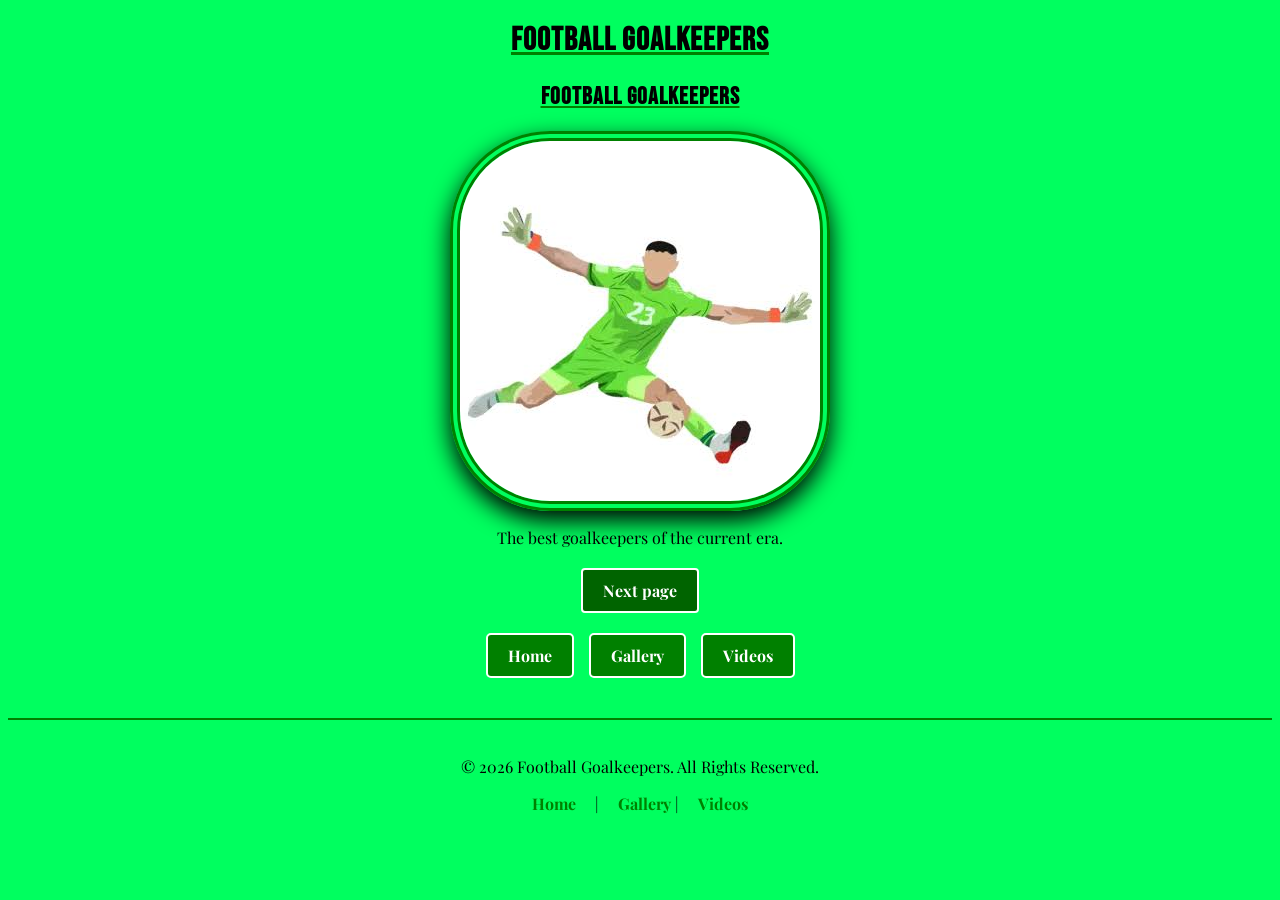
<file: index.html>
<!DOCTYPE html>
<html lang="en">
<head>
    <meta charset="UTF-8">
    <title>Football Goalkeepers | Home</title>

    
    <link rel="preconnect" href="https://fonts.googleapis.com">
    <link rel="preconnect" href="https://fonts.gstatic.com" crossorigin>
    <link href="https://fonts.googleapis.com/css2?family=Bebas+Neue&family=Playfair+Display&display=swap" rel="stylesheet">

   
    <link rel="stylesheet" href="styles.css">
</head>

<body>

    <h1>Football Goalkeepers</h1>
    <h2>Football Goalkeepers</h2>

    <img src="martinez.jpeg"
         class="hover-pic"
         alt="Football goalkeeper">

    <div class="goalkeeper-image"></div>

    <p>The best goalkeepers of the current era.</p>

    <div class="link-container">
        <a href="index(copy 1).html" class="html-switch-btn">
            Next page
        </a>
    </div>

    <div class="page-nav">
        <a href="index.html" class="nav-btn">Home</a>
        <a href="index(copy 1).html" class="nav-btn">Gallery</a>
        <a href="index(copy%202).html" class="nav-btn">Videos</a>
    </div>

    <footer style="text-align: center; margin-top: 40px; padding: 20px; border-top: 2px solid green;">
        <p>&copy; 2026 Football Goalkeepers. All Rights Reserved.</p>

        <p>
            <a href="index.html" style="color: green; text-decoration: none; margin-right: 15px; font-weight: bold;">Home</a>
            |
            <a href="index(copy 1).html" style="color: green; text-decoration: none; margin-left: 15px; font-weight: bold;">Gallery</a>
            |
            <a href="index(copy 2).html" style="color: green; text-decoration: none; margin-left: 15px; font-weight: bold;">Videos</a>
        </p>
    </footer>

</body>
</html>
</file>
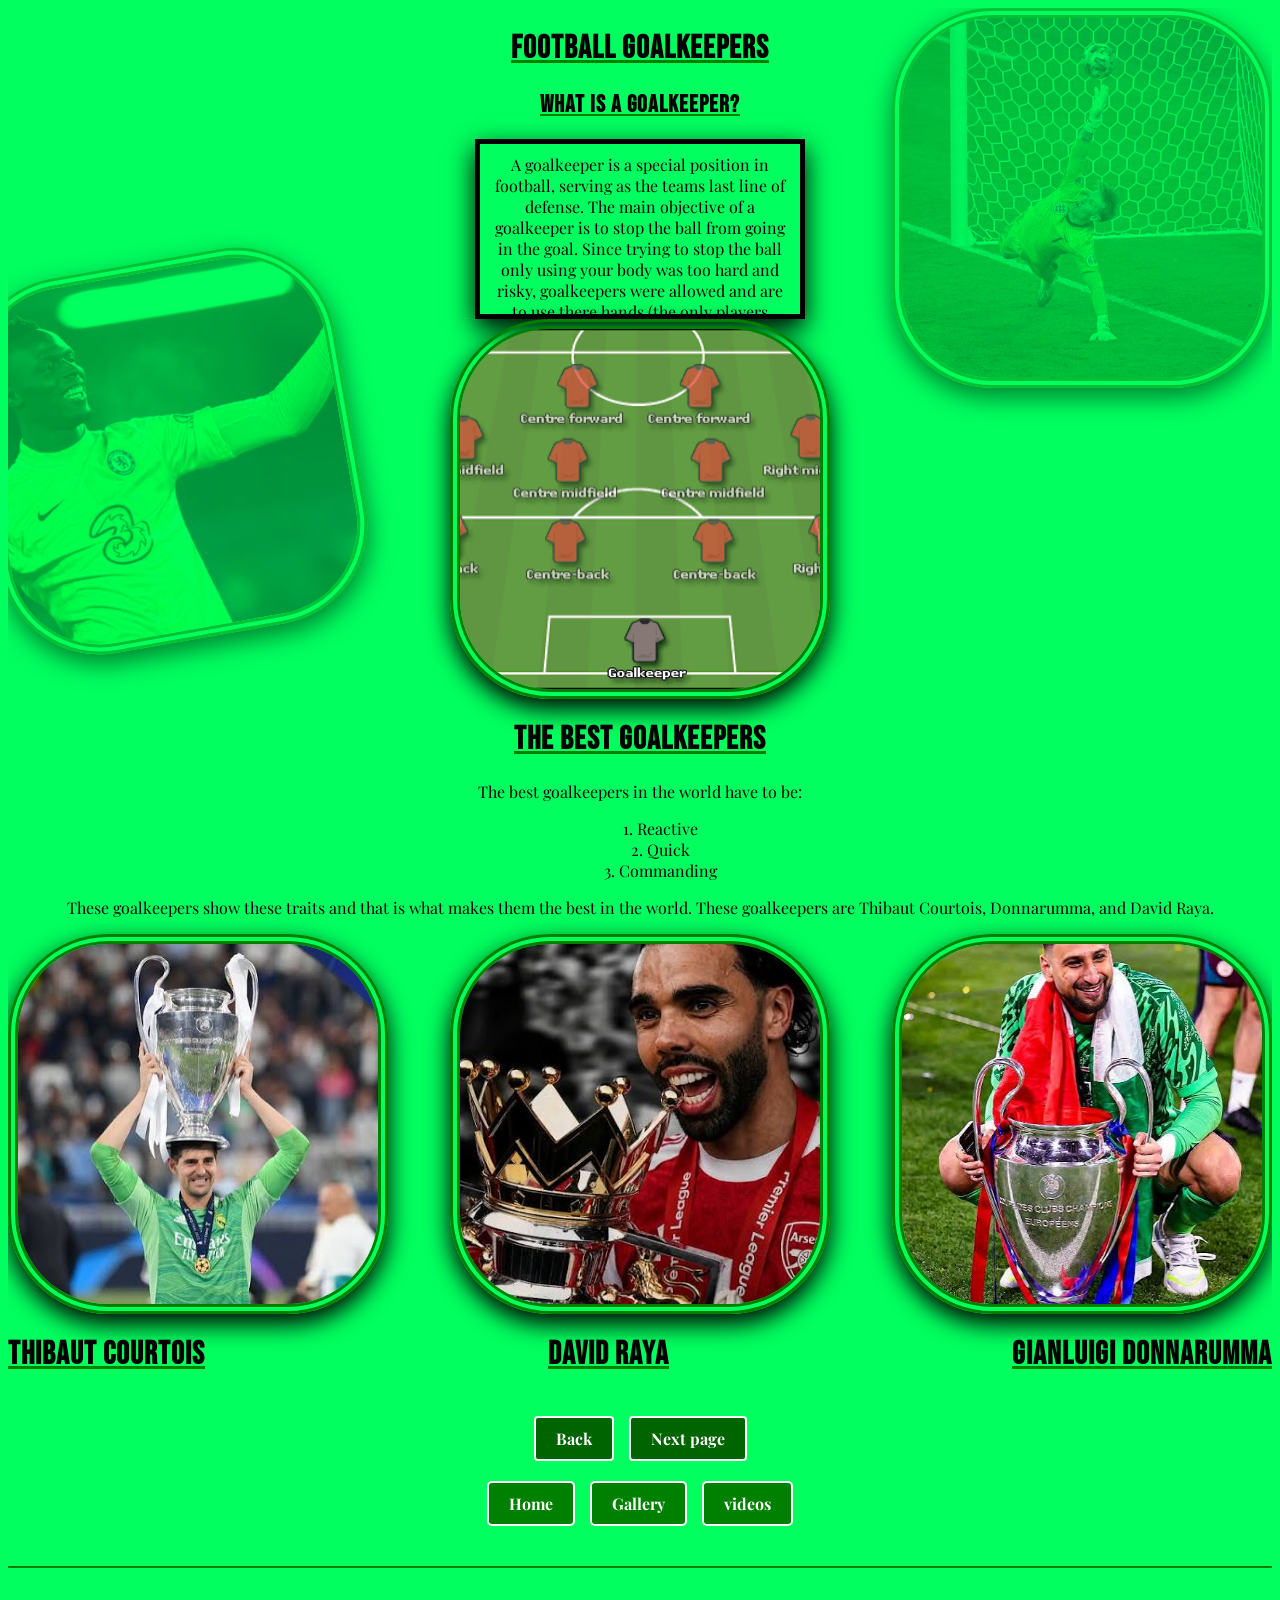
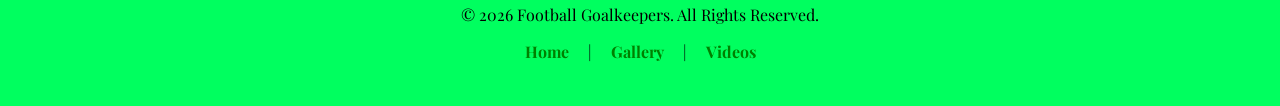
<file: index(copy 1).html>
<!DOCTYPE html>
<html lang="en">
<head>
    <meta charset="UTF-8">
    <title>Football Goalkeepers</title>

    
    <link rel="preconnect" href="https://fonts.googleapis.com">
    <link rel="preconnect" href="https://fonts.gstatic.com" crossorigin>
    <link href="https://fonts.googleapis.com/css2?family=Bebas+Neue&family=Playfair+Display&display=swap" rel="stylesheet">

    <link rel="stylesheet" href="styles.css">

    <style>
        .page-container {
            position: relative;
            width: 100%;
            min-height: 100vh;
            overflow: hidden;
        }

        .faded-bg-art {
            position: absolute;
            opacity: 0.48;
            z-index: 1;
            pointer-events: none;
            mix-blend-mode: multiply;
        }

        .bg-left {
            top: 15%;
            left: -2%;
            width: 350px;
            transform: rotate(-10deg);
        }

        .bg-right {
    position: absolute;
    right: 0;
    left: auto;
    transform: scaleX(-1);
}

        .page-content-layer {
            position: relative;
            z-index: 2;
        }
    </style>
</head>

<body>
    <div class="page-container">

        <img src="gk.jpeg" alt="Net Silhouette" class="faded-bg-art bg-left">

        <img src="gk1.jpeg" alt="Stadium Silhouette" class="faded-bg-art bg-right">

        <div class="page-content-layer">
            <h1>Football goalkeepers</h1>
            <h2>What is a goalkeeper?</h2>

            <div class="scroll" style="
                width: 300px;
                height: 150px;
                overflow-y: auto;
                border: 5px solid black;
                padding: 10px;
                display: flex;
                flex-direction: column;
                margin: 0 auto;
                box-shadow: 0px 10px 25px;
            ">

                <p style="
                    margin: auto;
                    text-align: center;
                    width: 100%;
                    word-break: break-word;
                ">A goalkeeper is a special position in football, serving as the teams last line of defense. The main objective of a goalkeeper is to stop the ball from going in the goal. Since trying to stop the ball only using your body was too hard and risky, goalkeepers were allowed and are to use there hands (the only players allowed to use their hands)</p>

                <img src="ter%20stegen.jpeg" alt="Marc-André ter Stegen" style="
                    max-width: 100%;
                    height: auto;
                    display: block;
                    margin: 10px auto;
                ">
            </div>

            <img src="football.png" alt="Football">

            <h1>The best goalkeepers</h1>
            <p>The best goalkeepers in the world have to be:</p>

            <ol>
                <li>Reactive</li>
                <li>Quick</li>
                <li>Commanding</li>
            </ol>

            <p>These goalkeepers show these traits and that is what makes them the best in the world. These goalkeepers are Thibaut Courtois, Donnarumma, and David Raya.</p>

            <img src="courtois.jpeg" class="courtois" alt="Thibaut Courtois">
            <img src="donnaruma.jpeg" class="donnaruma" alt="Gianluigi Donnarumma">
            <img src="raya.jpeg" class="raya" alt="David Raya">

            <div class="goalkeeper">
                <h1 class="c">Thibaut Courtois</h1>
                <h1 class="r">David Raya</h1>
                <h1 class="d">Gianluigi Donnarumma</h1>
            </div>

            <div class="link-container" style="display: flex; justify-content: center; gap: 15px;">
                <a href="index.html" class="html-switch-btn">Back</a>
                <a href="index(copy 2).html" class="html-switch-btn">Next page</a>
            </div>

            <div class="page-nav">
                <a href="index.html" class="nav-btn">Home</a>
                <a href="index(copy 1).html" class="nav-btn">Gallery</a>
                <a href="index(copy 2).html" class="nav-btn">videos</a>
            </div>

            <footer style="text-align: center; margin-top: 40px; padding: 20px; border-top: 2px solid green;">
                <p>&copy; 2026 Football Goalkeepers. All Rights Reserved.</p>
                <p>
                    <a href="index.html" style="color: green; text-decoration: none; margin-right: 15px; font-weight: bold;">Home</a> |
                    <a href="index(copy 1).html" style="color: green; text-decoration: none; margin-left: 15px; margin-right: 15px; font-weight: bold;">Gallery</a> |
                    <a href="index(copy 2).html" style="color: green; text-decoration: none; margin-left: 15px; font-weight: bold;">Videos</a>
                </p>
            </footer>
        </div>
    </div>
</body>
</html>
</file>
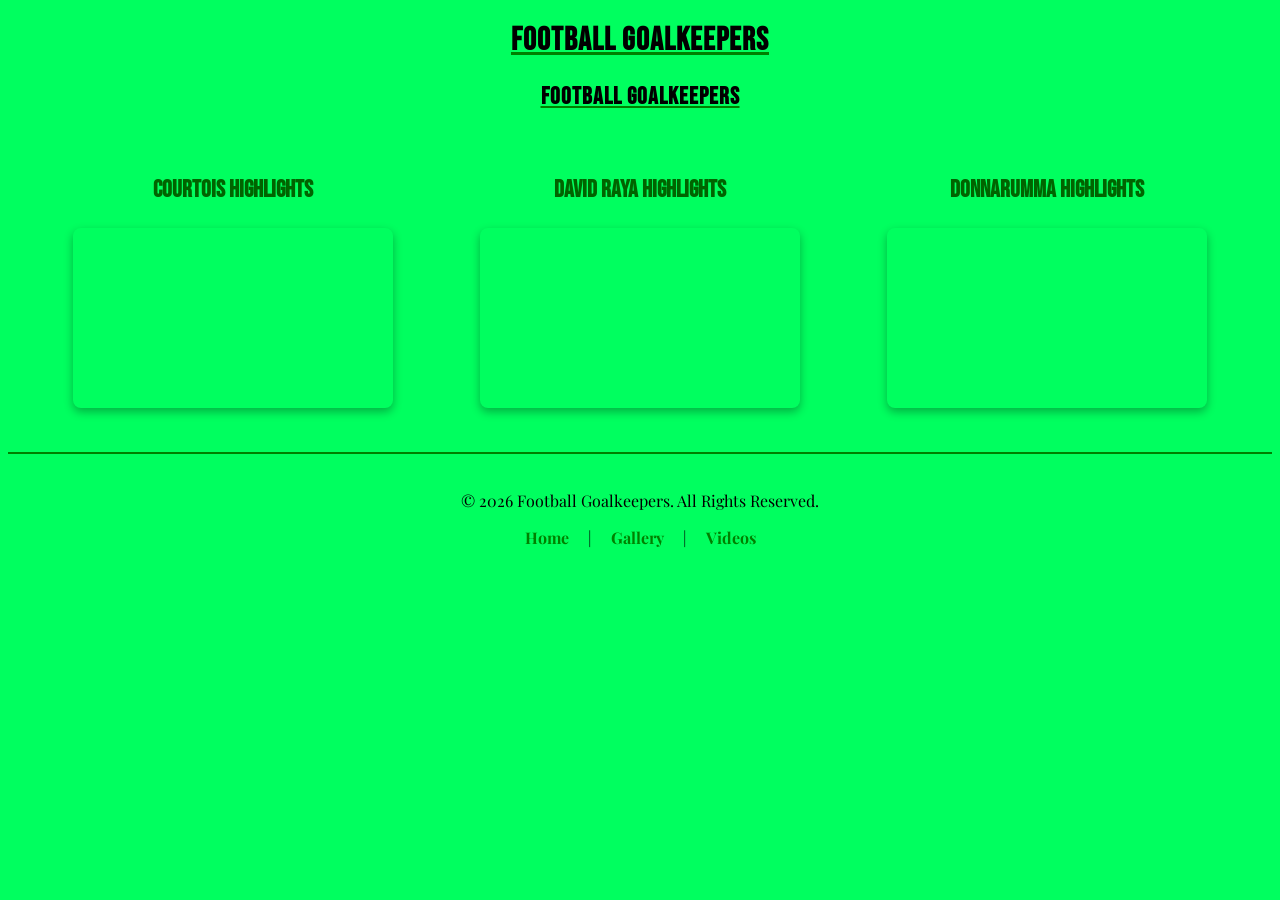
<file: index(copy 2).html>
<!DOCTYPE html>
<html lang="en">
<head>
    <meta charset="UTF-8">
    <title>Football Goalkeepers</title>

   
    <link rel="preconnect" href="https://fonts.googleapis.com">
    <link rel="preconnect" href="https://fonts.gstatic.com" crossorigin>
    <link href="https://fonts.googleapis.com/css2?family=Bebas+Neue&family=Playfair+Display&display=swap" rel="stylesheet">

  
    <link rel="stylesheet" href="styles.css">
</head>

<body>
    <h1>Football goalkeepers</h1>
    <h2>Football goalkeepers</h2>

    <div style="display: flex; justify-content: space-around; gap: 20px; margin: 40px auto; max-width: 1200px; flex-wrap: wrap;">

        <div style="text-align: center;">
            <h3 style="font-family: 'Bebas Neue', sans-serif; font-size: 1.5rem; color: #006400;">Courtois Highlights</h3>

            <iframe
                width="320"
                height="180"
                src="https://www.youtube.com/embed/e7ukO5Rgh8c?start=274"
                title="Thibaut Courtois Saves"
                allowfullscreen
                style="border: none; border-radius: 8px; box-shadow: 0px 4px 10px rgba(0,0,0,0.3);">
            </iframe>
        </div>

        <div style="text-align: center;">
            <h3 style="font-family: 'Bebas Neue', sans-serif; font-size: 1.5rem; color: #006400;">David Raya Highlights</h3>

            <iframe
                width="320"
                height="180"
                src="https://www.youtube.com/embed/pM1jgQr_YZA?start=274"
                title="David Raya Saves"
                allowfullscreen
                style="border: none; border-radius: 8px; box-shadow: 0px 4px 10px rgba(0,0,0,0.3);">
            </iframe>
        </div>

        <div style="text-align: center;">
            <h3 style="font-family: 'Bebas Neue', sans-serif; font-size: 1.5rem; color: #006400;">Donnarumma Highlights</h3>

            <iframe
                width="320"
                height="180"
                src="https://www.youtube.com/embed/dNIaXpSF1MY"
                title="Gianluigi Donnarumma Saves"
                allowfullscreen
                style="border: none; border-radius: 8px; box-shadow: 0px 4px 10px rgba(0,0,0,0.3);">
            </iframe>
        </div>

    </div>

    <footer style="text-align: center; margin-top: 40px; padding: 20px; border-top: 2px solid green;">
        <p>&copy; 2026 Football Goalkeepers. All Rights Reserved.</p>

        <p>
            <a href="index.html" style="color: green; text-decoration: none; margin-right: 15px; font-weight: bold;">Home</a> |
            <a href="index(copy 1).html" style="color: green; text-decoration: none; margin-left: 15px; margin-right: 15px; font-weight: bold;">Gallery</a> |
            <a href="index(copy 2).html" style="color: green; text-decoration: none; margin-left: 15px; font-weight: bold;">Videos</a>
        </p>
    </footer>
</body>
</html>
</file>
<file: styles.css>
body {
    background-color: #00ff5f;
    font-family: "Playfair Display", serif;
}


img{
    border-radius: 100px;
    border: double 10px green;
    align-content: center;
    display: block;
    margin-left:auto;
    margin-right:auto;
    
}
h1 {
    font-family: "Bebas Neue", sans-serif;
    text-transform: uppercase;
    letter-spacing: 1px;
    text-decoration: underline solid green;
    text-align: center;
}

    

h2 {
    font-family: "Bebas Neue", sans-serif;
    text-transform: uppercase;
    letter-spacing: 1px;
    text-decoration: underline solid green;
    text-align: center;
}



img{
    border-radius: 100px;
    border: double 10px green;
    align-content: center;
    display: block;
    margin-left:auto;
    margin-right:auto;
    width: 360px;
    height: 360px;
    object-fit: cover;
    box-shadow: 0px 10px 25px black;
}

.hover-pic:hover {
    content: url("martinez2.jpeg");
}



p{
    text-align:center
}

.link-container {
    display: flex;
    justify-content: center;
    margin: 20px 0;
}

.html-switch-btn {
    display: inline-block;
    background-color: #006400;
    color: white;
    text-decoration: none;
    border: 2px solid white;
    padding: 10px 20px;
    font-size: 16px;
    font-weight: bold;
    border-radius: 4px;
}

.html-switch-btn:hover {
    background-color: white;
    color: #006400;
}
ol {
  list-style-type: decimal;
  list-style-position: inside;
  text-align: center;
}
.courtois{
    float: left;
}
.donnaruma{
    float: right;
}
.goalkeeper {
  display: flex;
  justify-content: space-between;
  align-items: center;
  width: 100%;
}

.c {
  color: black;
}

.r {
  color: black;
}

.d {
  color: black;
}
.page-nav {
  display: flex;
  justify-content: center;
  gap: 15px;
  margin: 20px 0;
}

.nav-btn {
  display: inline-block;
  text-decoration: none;
  background-color: green;
  color: white;
  padding: 10px 20px;
  font-weight: bold;
  border-radius: 5px;
  border: 2px solid white;
}

.nav-btn:hover {
  background-color: #e0e0e0;
}
.scroll{
    
}
.bebas-neue-regular {
  font-family: "Bebas Neue", sans-serif;
  font-weight: 400;
  font-style: normal;
}
</file>
